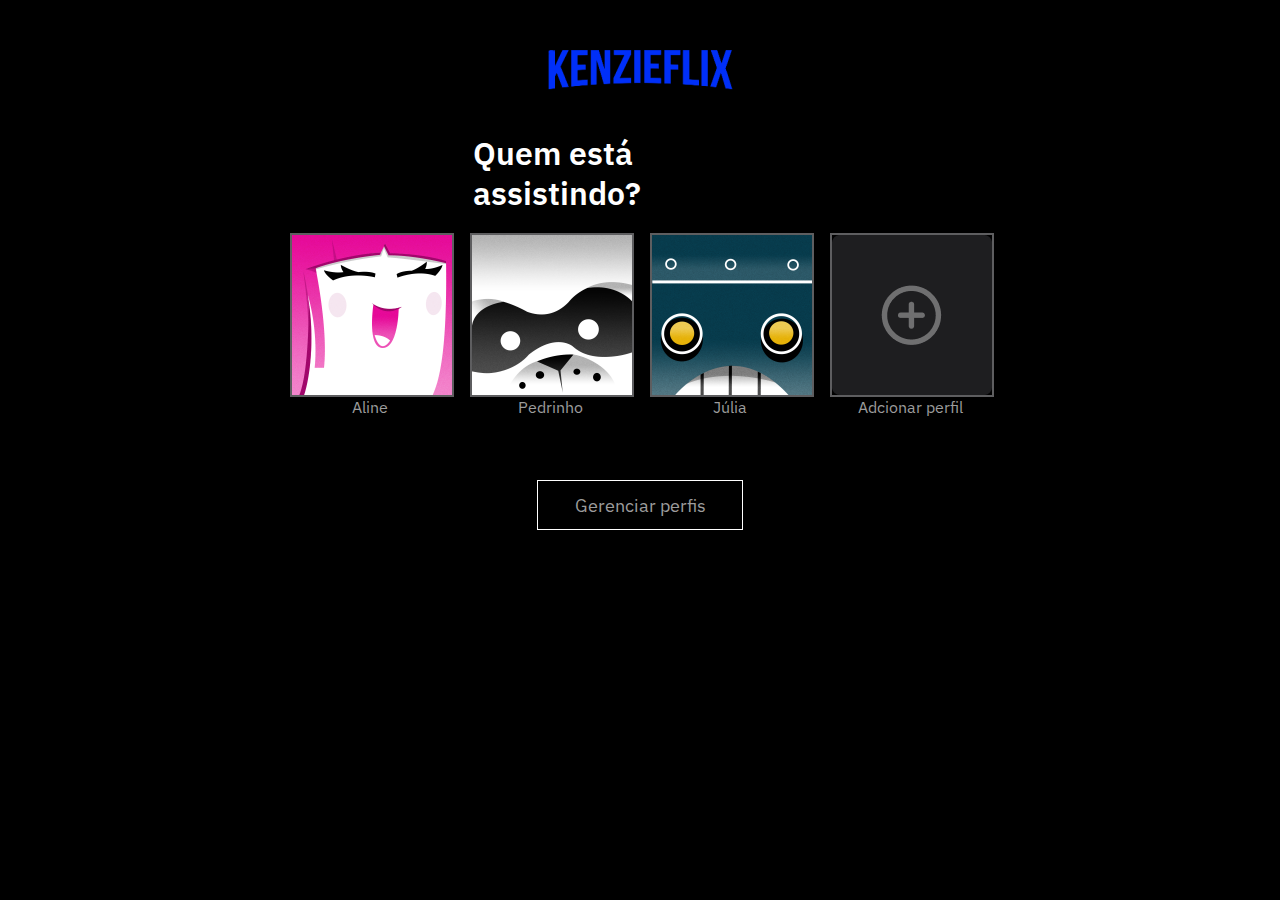
<file: index.html>
<!DOCTYPE html>
<html lang="pt-BR">
<head>
    <meta charset="UTF-8">
    <meta http-equiv="X-UA-Compatible" content="IE=edge">
    <meta name="viewport" content="width=device-width, initial-scale=1.0">
    <link rel="stylesheet" href="./index.css">
    <link href="https://fonts.googleapis.com/css2?family=IBM+Plex+Sans:wght@200&family=Inter:wght@200&family=Open+Sans:wght@300&display=swap" rel="stylesheet">
</head>

    <title>kenzieflix</title>


<body>
    <header>
    
        <div class="container"> 
        <img src="./imagem/logo.png" alt= "logo kenzieflix" class="logo kenzieflix">
        <h1 class="texto01">Quem está assistindo?</h1>
        </div>

    </header> 
    
    <main> 
     
            <section>

            <div class="profile"> 
            <figure>
            <img src= "./imagem/Aline.png" alt="Perfil Aline"> 
            </figure>
            <p>Aline<p> 
            </div>

             
            <div class="profile">
            <figure>
            <img src="./imagem/Pedrinho.png"alt="Perfil Pedrinho">
            </figure> 
            <p>Pedrinho</p>
            </div>

            <div class="profile">
            <figure>
            <img src="./imagem/Julia.png"alt="Perfil Júlia"> 
            </figure>
            <p>Júlia</p>
            </div>

        
            <div class="profile"> 
            <figure>
            <img src="./imagem/Frame 5.png"alt="Adcionar Perfil">
            </figure> 
            <p>Adcionar perfil</p>
            </div>

        </section>

        <button class="button1">Gerenciar perfis</button> 
        
    </main>
   
</body>
</html>
</file>
<file: index.css>
*{
    margin: 0%;
    padding: 0%;
    

}

body{
    background: #000000;
    display: flex;
    flex-direction: column;
    align-items: center;
    justify-content: center;
    width: 100vw ;
    height: 100vh;    
}

header{
    display: flex;
    flex-direction: column;
    align-items: center;
    width: 100%;
    height: auto;
    
}

header div{
    width: 100%;
    height: auto;
    display: flex;
    flex-direction: column;
    align-items: center;

}

main{
    display: flex;
    width: 700px; 
    height: 700px;
    align-items: center;
    flex-direction: column;
}

.logo{
width: 229px;
height: 68px;
top: 42px;
margin-bottom: 30px;
margin-top: 10px;
 
}

.texto01 {
    
    width: 334px;
    height: 42px;
    top: 183px;
    font-family: 'IBM Plex Sans';
    font-style: bold;
    font-weight: 600;
    line-height: 40px;
    color:#ffffff;
    justify-content: center;
    align-items: center;
    

}

.profile{
    display: flex;
    flex-direction: column;
    justify-content: center;
    align-items: space-between;
    width: 160px;
    height: 210px;
    font-family:"IBM Plex Sans";
    font-size: medium;
    color:#9C9C9C;
    border-radius: 15px;
    cursor: pointer;
    
    
        
}

.profile figure img:hover {
    transform: scale(1.2);
    transition: all 0.5s; 

}

.profile figure:hover{
    border-color: #ffffff;
}
    



figure{
    height: 160px;
    width: 160px;
    overflow: hidden;
    border: solid 2px rgb(94, 94, 96) ;
}
    

 section{
    display: flex;
    flex-direction: row;
    align-items: center;
    justify-content: space-between;
    padding: 0px;
    width: 700px;
    height: 300px;
    top: 286px;
   
 } 
 


p{
 text-align: center;
 

}

.button1{

    width: 206px;
    height: 50px;
    margin: 5px;
    border: 1px solid #ffffff;
    background-color: #000000;
    font-family: 'IBM Plex Sans';
    font-size: large;
    color: #9C9C9C;
    cursor: pointer;
     
    
}

.button1:hover{
    transform: scale (2);
    transition: 1s;
    background-color: #ffffff;
    color:#000000;

}
img{
    width: 160px;
    height: 160px;
}
</file>
